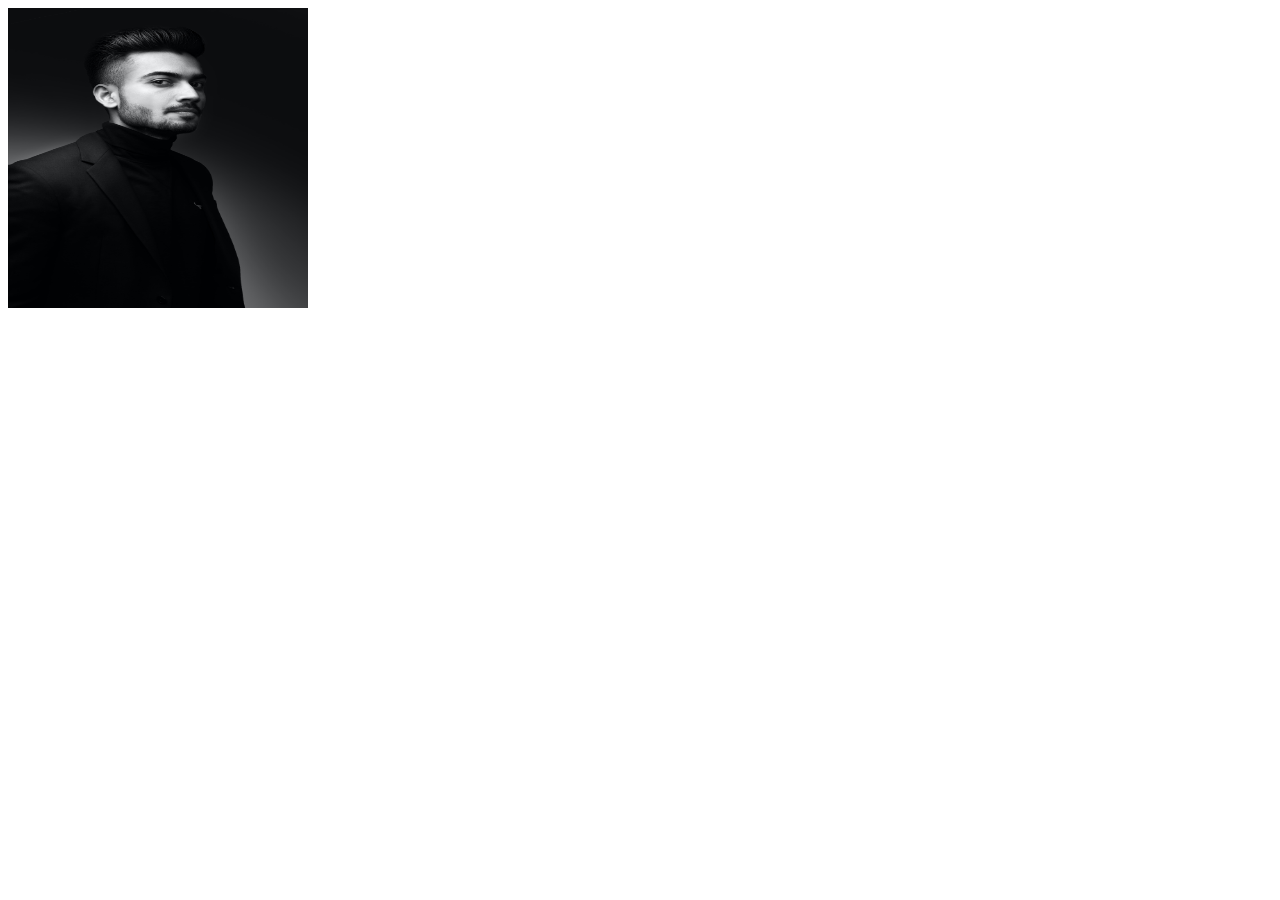
<file: core html css/1/index.html>
<!DOCTYPE html>
<html lang="en">
<head>
    <meta charset="UTF-8">
    <meta http-equiv="X-UA-Compatible" content="IE=edge">
    <meta name="viewport" content="width=device-width, initial-scale=1.0">
    <title>Document</title>

    <style>
        img{
            height: 300px;
            width: 300px;
        }
    </style>
</head>
<body>
    <div>
        <img src="./Image.jpg" alt="">
    </div>

</body>
</html>
</file>
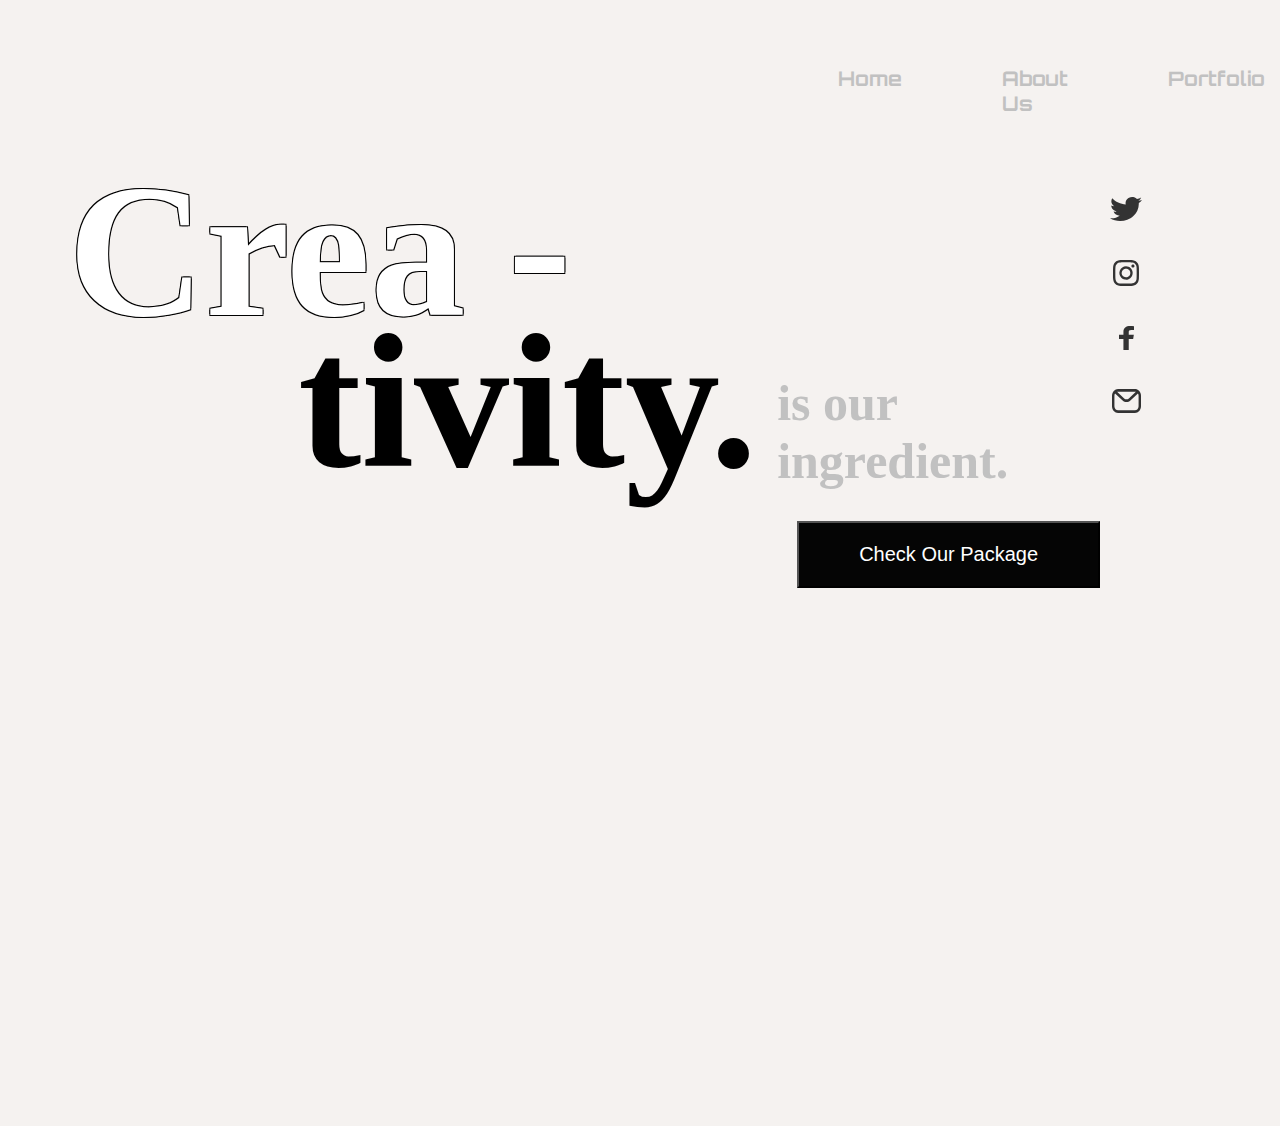
<file: core html css/14/index.html>
<!DOCTYPE html>
<html lang="en">
<head>
    <meta charset="UTF-8">
    <meta http-equiv="X-UA-Compatible" content="IE=edge">
    <meta name="viewport" content="width=device-width, initial-scale=1.0">
    <title>Document</title>
    <link
      href="https://fonts.googleapis.com/css2?family=Orbitron:wght@400;500;600;700;800&display=swap"
      rel="stylesheet"
    />
    <link rel="stylesheet" href="style.css">
</head>
<body>
     <!-- Navbar Section -->
     <section aria-label="navbar">
        <nav class="navbar-container">
          <div class="line">
          </div>
          <div>
            <ul class="list">
              <li class="list-item">Home</li>
              <li class="list-item">About Us</li>
              <li class="list-item">Portfolio</li>
              <li class="list-item">Contact</li>
            </ul>
          </div>
        </nav>
      </section>  

      <div class="middle-part">
        
        
        <div>
          <h1 class="crea-heading">Crea</h1>
          <h1 class="crea-heading">-</h1>
          <h1 class="crea-heading">
              tivity.
          </h1>
        </div>
        <div class="text-btn">
          <h2>
            is our ingredient. 
          </h2>
          <button >Check Our Package
          </button>
        </div>
        <div class="icon">
          <div class="icon-list"><img src="./images/Twitter Icon.svg" alt=""></div>
          <div class="icon-list"><img src="./images/Instagram Icon.svg" alt=""></div>
          <div class="icon-list"><img src="./images/Facebook Icon.svg" alt=""></div>
          <div class="icon-list"><img src="./images/Email Icon.svg" alt=""></div>
        </div>
      </div>
</body>
</html>
</file>
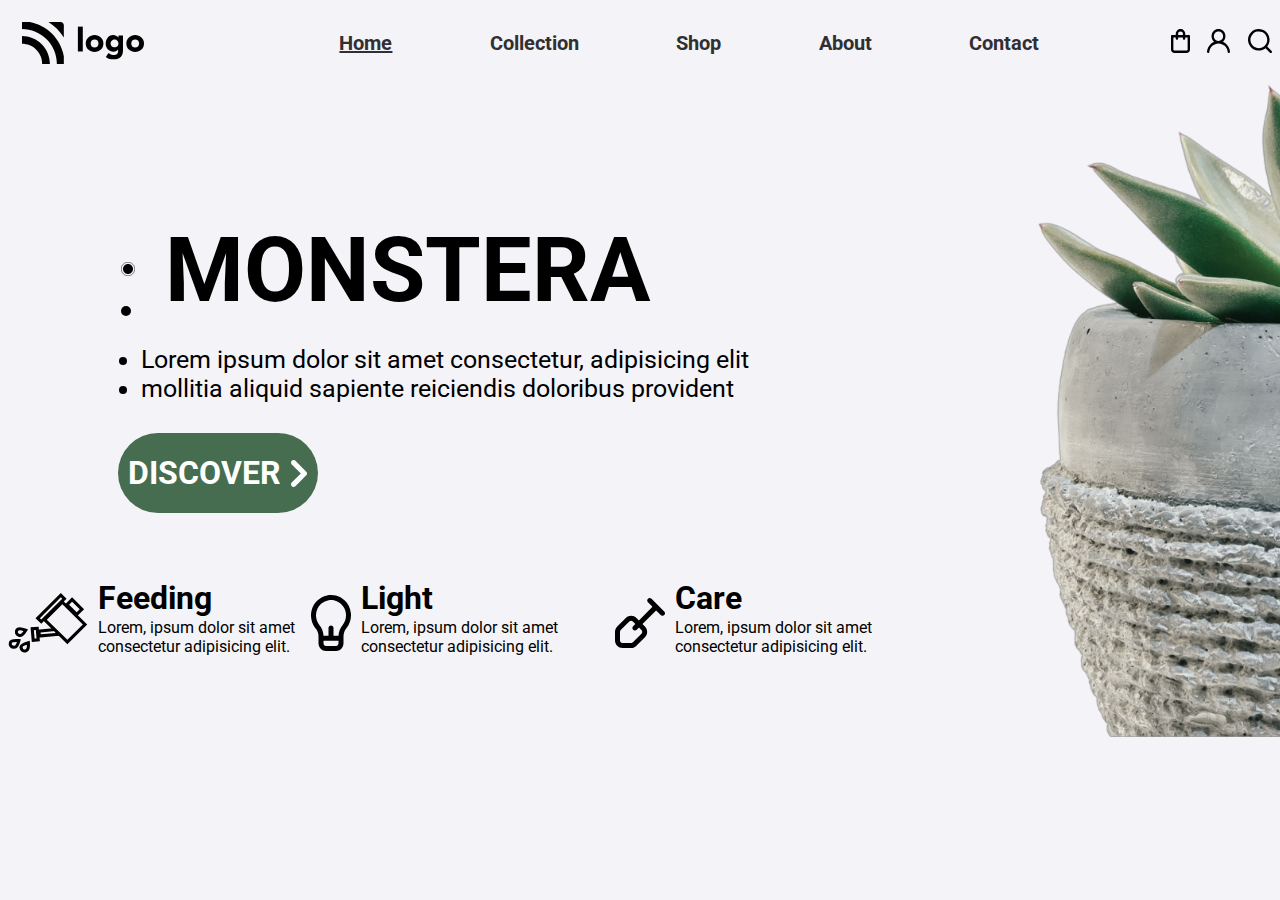
<file: core html css/6-gridflex/index.html>
<!DOCTYPE html>
<html lang="en">
<head>
    <meta charset="UTF-8">
    <meta http-equiv="X-UA-Compatible" content="IE=edge">
    <meta name="viewport" content="width=device-width, initial-scale=1.0">
    <title>Document</title>
    <link
      href="https://fonts.googleapis.com/css2?family=Roboto"
      rel="stylesheet"
    />
    <link rel="stylesheet" href="style.css">
</head>
<body>
     <!-- Navbar Section -->
     <section aria-label="navbar">
        <nav class="navbar-container">
          <div>
            <img src="./images/logo.svg" alt="">
          </div>
          <div>
            <ul class="list">
              <li id="home" class="list-item">Home</li>
              <li class="list-item">Collection</li>
              <li class="list-item">Shop</li>
              <li class="list-item">About</li>
              <li class="list-item">Contact</li>
            </ul>
          </div>
          <div>
            <div>
              <img src="./images/bag.svg" alt="">
            </div>
            <div>
              <img src="./images/user.svg" alt="">
            </div>
            <div>
              <img src="./images/search.svg" alt="">
            </div>
          </div>
        </nav>
      </section>  

      <section label="second-part">
        <div class="second-part">
          <div class="grid-item1">
            <div class="monstera">
              <div>
                <div>
                  <img src="./images/ellipse-inside.svg" alt="">
                </div>
                <div>
                  <img src="./images/ellipse.svg" alt="">
                </div>
                
              </div>
              <div>
                <h1>MONSTERA</h1>
              </div>
            </div>
            <ul class="list-lorem">
              <li>
                Lorem ipsum dolor sit amet consectetur, adipisicing elit
              </li>
              <li>
                 mollitia aliquid sapiente reiciendis doloribus provident
              </li>
            </ul>
          </div>
          <div class="grid-item2">
              <div>
                <div>
                  <h1>DISCOVER</h1>
                </div>        
                <div>
                    <img src="./images/greater.svg">
                </div>
              </div> 
          </div>
          <div class="grid-item3">
            <div class="footer">
              <div>
                <img src="./images/watering.svg" alt="">
              </div>
              <div>
                <div>
                  <h1>Feeding</h1>
                </div>
                <div>
                  Lorem, ipsum dolor sit amet consectetur adipisicing elit.
                </div>
              </div>
            </div>
            <div class="footer">
              <div>
                <img id="lightIcon" src="./images/bulb.svg" alt="">
              </div>
              <div>
                <div >
                  <h1>Light</h1>
                </div>
                <div>
                  Lorem, ipsum dolor sit amet consectetur adipisicing elit.
                </div>
              </div>
            </div>
            <div class="footer">
              <div>
                <img id="careIcon" src="./images/plough.svg" alt="">
              </div>
              <div>
                <div>
                  <h1>Care</h1>
                </div>
                <div>
                  Lorem, ipsum dolor sit amet consectetur adipisicing elit.
                </div>
              </div>
            </div>
          </div>
          <div class="grid-item4">
            <img src="./images/6_folwer_cut.png" alt="">
          </div>
        </div>
      </section>

      </body>
</html>
</file>
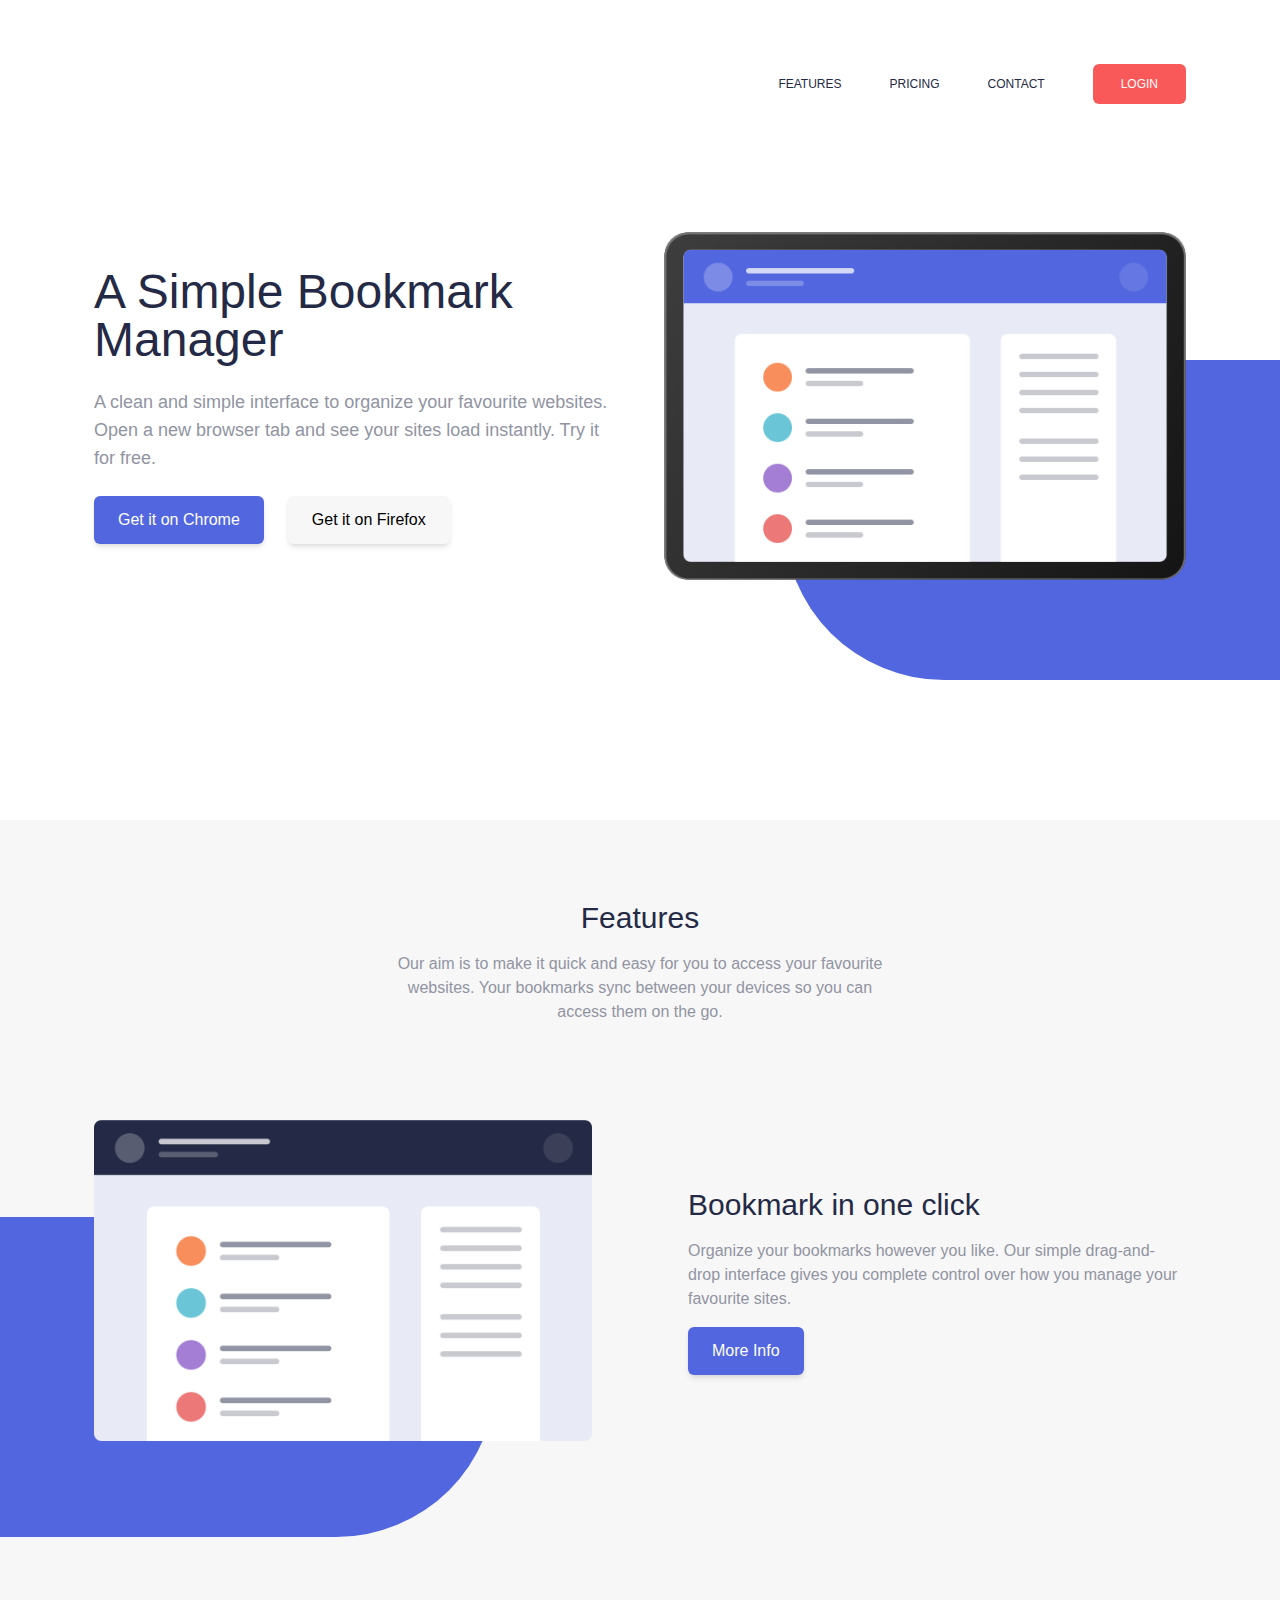
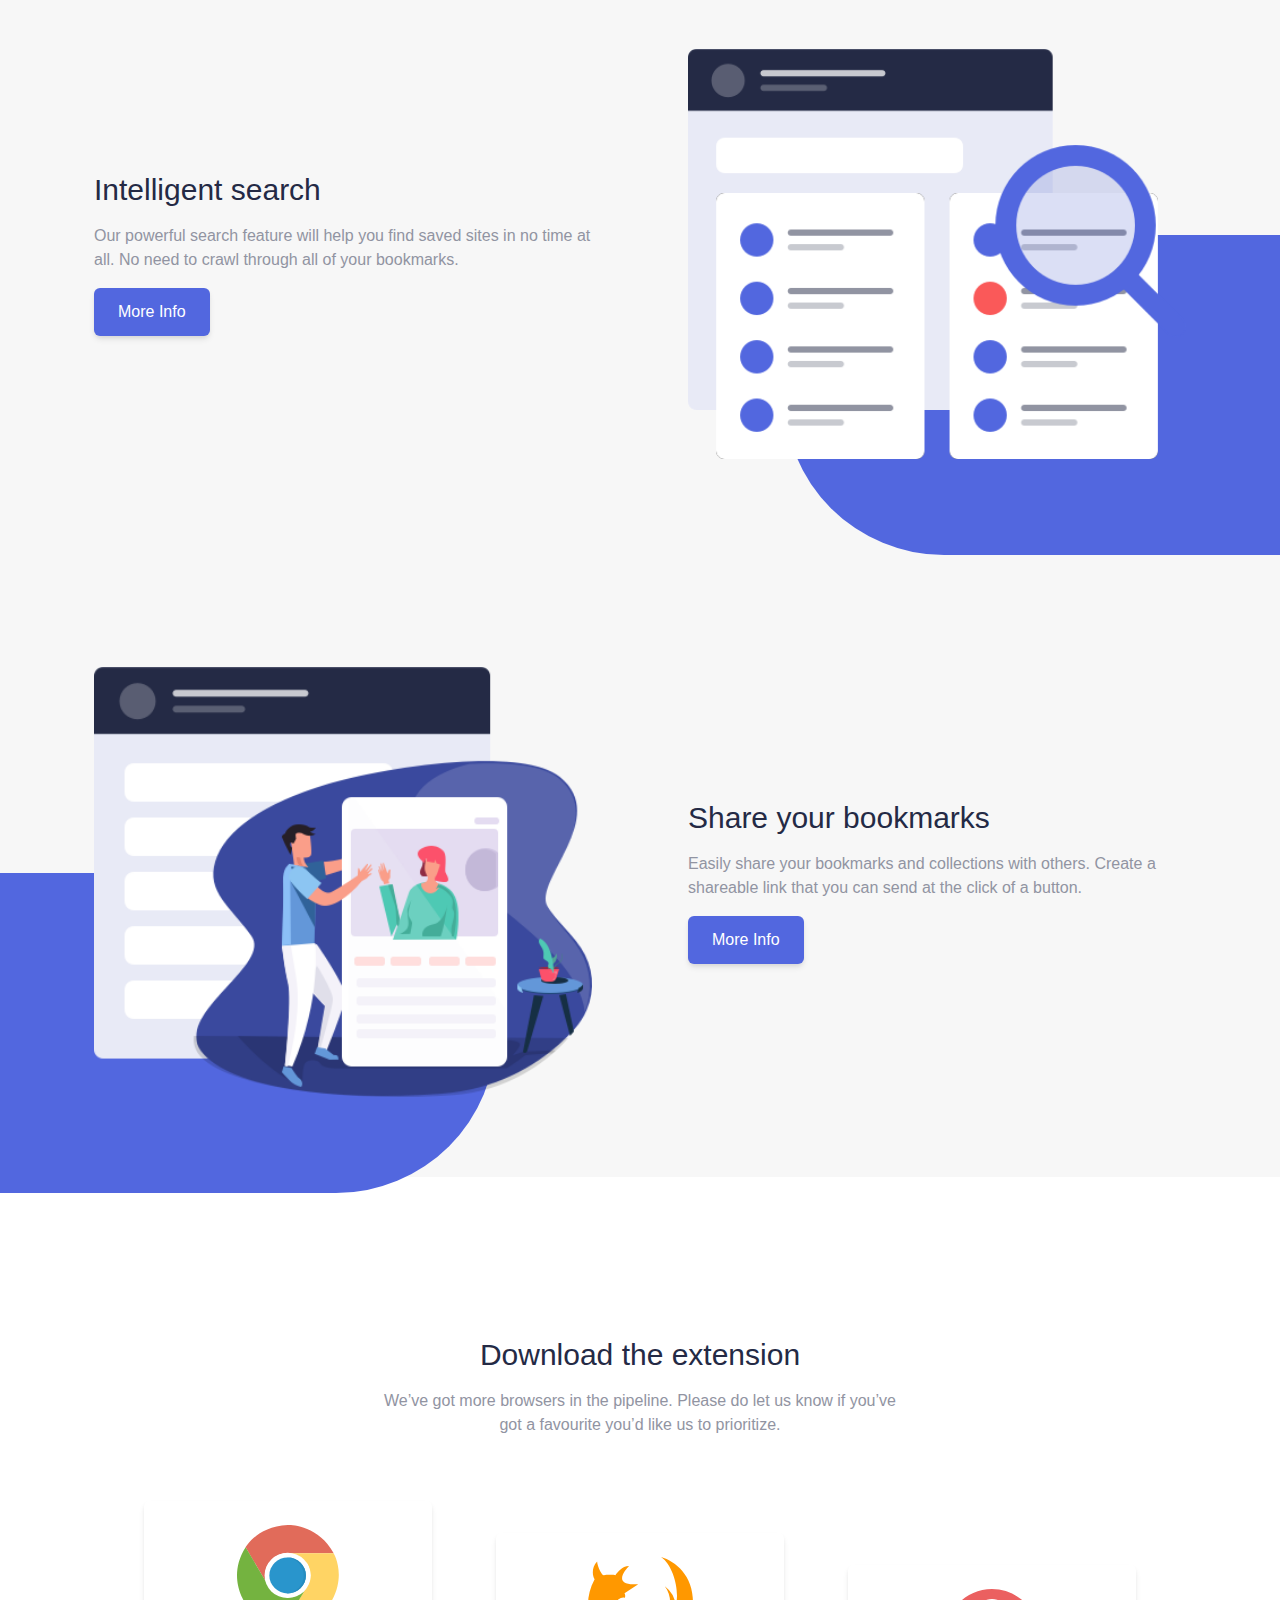
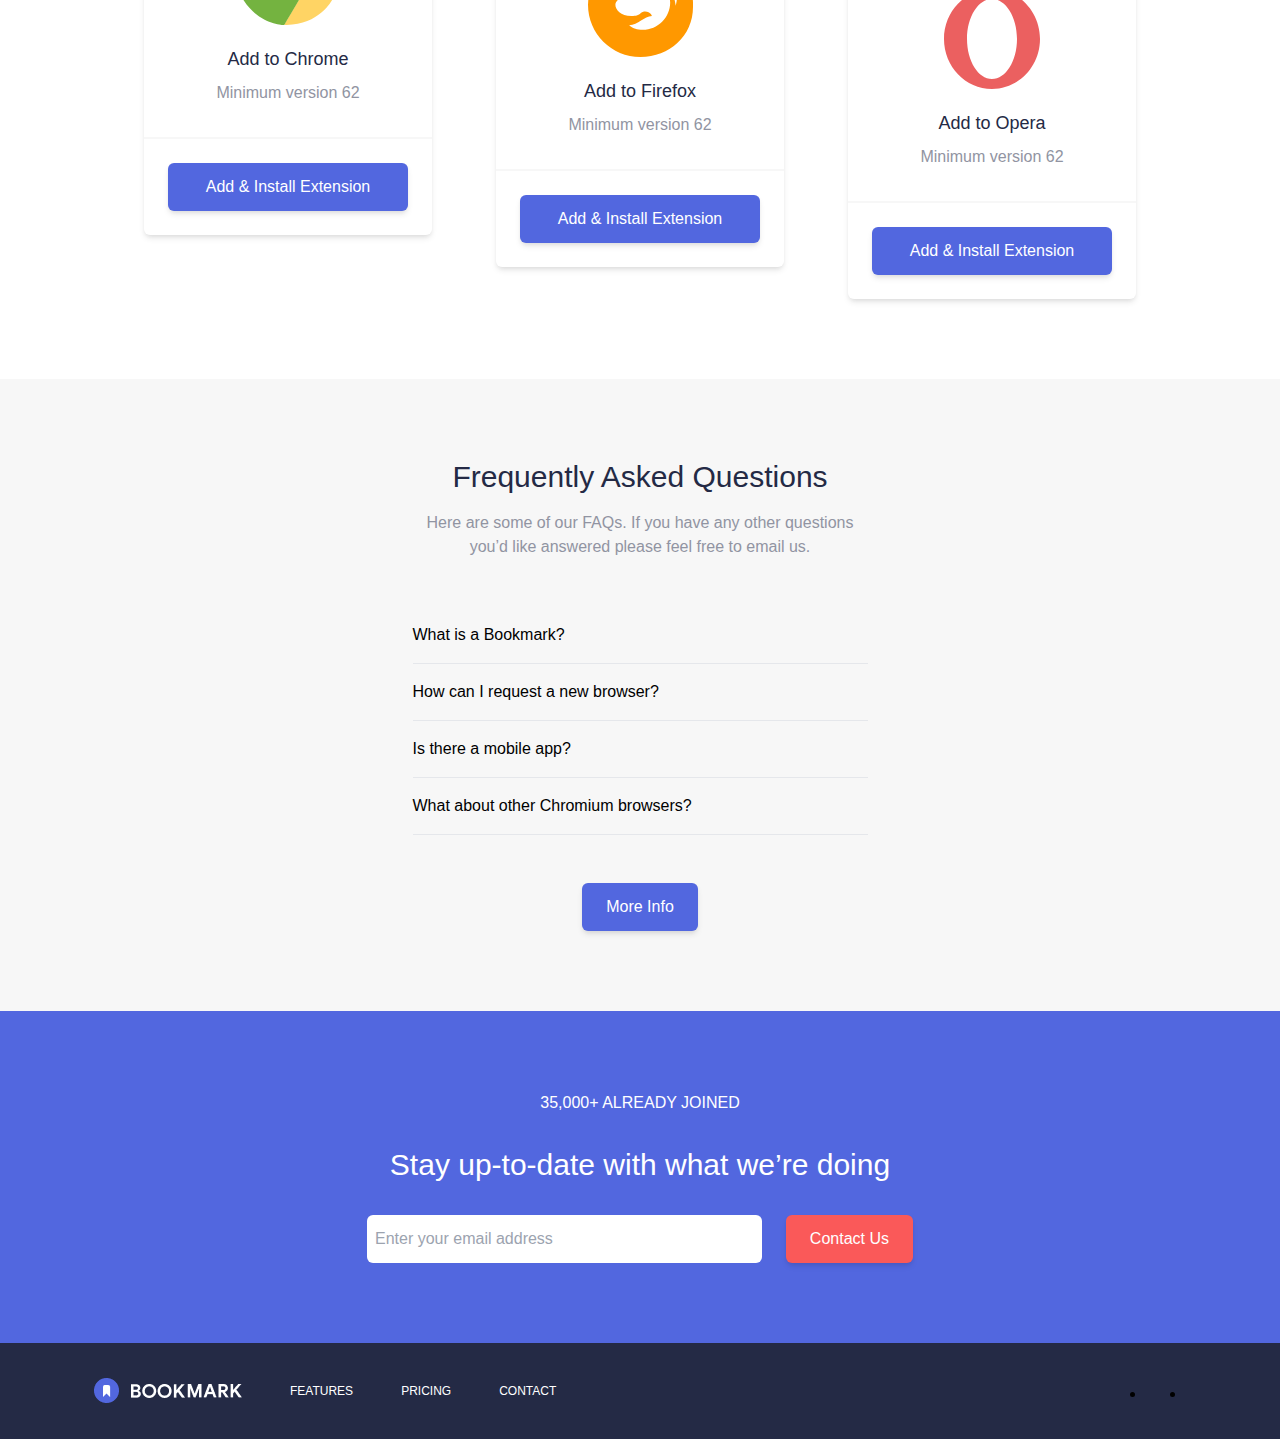
<file: core html css/15/reference/modern-landing-page-with-tailwinds-master/public/index.html>
<!DOCTYPE html>
<html lang="en">
  <head>
    <meta charset="UTF-8" />
    <meta http-equiv="X-UA-Compatible" content="IE=edge" />
    <meta name="viewport" content="width=device-width, initial-scale=1.0" />
    <link
      rel="stylesheet"
      href="https://cdnjs.cloudflare.com/ajax/libs/font-awesome/5.15.3/css/all.min.css"
      integrity="sha512-iBBXm8fW90+nuLcSKlbmrPcLa0OT92xO1BIsZ+ywDWZCvqsWgccV3gFoRBv0z+8dLJgyAHIhR35VZc2oM/gI1w=="
      crossorigin="anonymous"
      referrerpolicy="no-referrer"
    />
    <link rel="stylesheet" href="./style.css" />
    <title>Bookmark Landing Page</title>
  </head>
  <body class="font-Poppins">
    <!-- Header -->
    <header>
      <nav class="container flex items-center py-4 mt-4 sm:mt-12">
        <ul class="hidden sm:flex flex-1 justify-end items-center gap-12 text-bookmark-blue uppercase text-xs">
          <li class="cursor-pointer">Features</li>
          <li class="cursor-pointer">Pricing</li>
          <li class="cursor-pointer">Contact</li>
          <button type="button" class="bg-bookmark-red text-white rounded-md px-7 py-3 uppercase">Login</button>
        </ul>
        <div class="flex sm:hidden flex-1 justify-end">
          <i class="text-2xl fas fa-bars"></i>
        </div>
      </nav>
    </header>

    <!-- Hero -->
    <section class="relative">
      <div class="container flex flex-col-reverse lg:flex-row items-center gap-12 mt-14 lg:mt-28">
        <!-- Content -->
        <div class="flex flex-1 flex-col items-center lg:items-start">
          <h2 class="text-bookmark-blue text-3xl md:text-4 lg:text-5xl text-center lg:text-left mb-6">
            A Simple Bookmark Manager
          </h2>
          <p class="text-bookmark-grey text-lg text-center lg:text-left mb-6">
            A clean and simple interface to organize your favourite websites. Open a new browser tab and see your sites
            load instantly. Try it for free.
          </p>
          <div class="flex justify-center flex-wrap gap-6">
            <button type="button" class="btn btn-purple hover:bg-bookmark-white hover:text-black">
              Get it on Chrome
            </button>
            <button type="button" class="btn btn-white hover:bg-bookmark-purple hover:text-white">
              Get it on Firefox
            </button>
          </div>
        </div>
        <!-- Image -->
        <div class="flex justify-center flex-1 mb-10 md:mb-16 lg:mb-0 z-10">
          <img class="w-5/6 h-5/6 sm:w-3/4 sm:h-3/4 md:w-full md:h-full" src="./imgs/hero-bg.png" alt="" />
        </div>
      </div>
      <!-- Rounded Rectangle -->
      <div
        class="
          hidden
          md:block
          overflow-hidden
          bg-bookmark-purple
          rounded-l-full
          absolute
          h-80
          w-2/4
          top-32
          right-0
          lg:
          -bottom-28
          lg:-right-36
        "
      ></div>
    </section>

    <!-- Features -->
    <section class="bg-bookmark-white py-20 mt-20 lg:mt-60">
      <!-- Heading -->
      <div class="sm:w-3/4 lg:w-5/12 mx-auto px-2">
        <h1 class="text-3xl text-center text-bookmark-blue">Features</h1>
        <p class="text-center text-bookmark-grey mt-4">
          Our aim is to make it quick and easy for you to access your favourite websites. Your bookmarks sync between
          your devices so you can access them on the go.
        </p>
      </div>
      <!-- Feature #1 -->
      <div class="relative mt-20 lg:mt-24">
        <div class="container flex flex-col lg:flex-row items-center justify-center gap-x-24">
          <!-- Image -->
          <div class="flex flex-1 justify-center z-10 mb-10 lg:mb-0">
            <img
              class="w-5/6 h-5/6 sm:w-3/4 sm:h-3/4 md:w-full md:h-full"
              src="./imgs/illustration-features-tab-1.png"
              alt=""
            />
          </div>
          <!-- Content -->
          <div class="flex flex-1 flex-col items-center lg:items-start">
            <h1 class="text-3xl text-bookmark-blue">Bookmark in one click</h1>
            <p class="text-bookmark-grey my-4 text-center lg:text-left sm:w-3/4 lg:w-full">
              Organize your bookmarks however you like. Our simple drag-and-drop interface gives you complete control
              over how you manage your favourite sites.
            </p>
            <button type="button" class="btn btn-purple hover:bg-bookmark-white hover:text-black">More Info</button>
          </div>
        </div>
        <!-- Rounded Rectangle -->
        <div
          class="
            hidden
            lg:block
            overflow-hidden
            bg-bookmark-purple
            rounded-r-full
            absolute
            h-80
            w-2/4
            -bottom-24
            -left-36
          "
        ></div>
      </div>
      <!-- Feature #2 -->
      <div class="relative mt-20 lg:mt-52">
        <div class="container flex flex-col lg:flex-row-reverse items-center justify-center gap-x-24">
          <!-- Image -->
          <div class="flex flex-1 justify-center z-10 mb-10 lg:mb-0">
            <img
              class="w-5/6 h-5/6 sm:w-3/4 sm:h-3/4 md:w-full md:h-full"
              src="./imgs/illustration-features-tab-2.png"
              alt=""
            />
          </div>
          <!-- Content -->
          <div class="flex flex-1 flex-col items-center lg:items-start">
            <h1 class="text-3xl text-bookmark-blue">Intelligent search</h1>
            <p class="text-bookmark-grey my-4 text-center lg:text-left sm:w-3/4 lg:w-full">
              Our powerful search feature will help you find saved sites in no time at all. No need to crawl through all
              of your bookmarks.
            </p>
            <button type="button" class="btn btn-purple hover:bg-bookmark-white hover:text-black">More Info</button>
          </div>
        </div>
        <!-- Rounded Rectangle -->
        <div
          class="
            hidden
            lg:block
            overflow-hidden
            bg-bookmark-purple
            rounded-l-full
            absolute
            h-80
            w-2/4
            -bottom-24
            -right-36
          "
        ></div>
      </div>
      <!-- Feature #3 -->
      <div class="relative mt-20 lg:mt-52">
        <div class="container flex flex-col lg:flex-row items-center justify-center gap-x-24">
          <!-- Image -->
          <div class="flex flex-1 justify-center z-10 mb-10 lg:mb-0">
            <img
              class="w-5/6 h-5/6 sm:w-3/4 sm:h-3/4 md:w-full md:h-full"
              src="./imgs/illustration-features-tab-3.png"
              alt=""
            />
          </div>
          <!-- Content -->
          <div class="flex flex-1 flex-col items-center lg:items-start">
            <h1 class="text-3xl text-bookmark-blue">Share your bookmarks</h1>
            <p class="text-bookmark-grey my-4 text-center lg:text-left sm:w-3/4 lg:w-full">
              Easily share your bookmarks and collections with others. Create a shareable link that you can send at the
              click of a button.
            </p>
            <button type="button" class="btn btn-purple hover:bg-bookmark-white hover:text-black">More Info</button>
          </div>
        </div>
        <!-- Rounded Rectangle -->
        <div
          class="
            hidden
            lg:block
            overflow-hidden
            bg-bookmark-purple
            rounded-r-full
            absolute
            h-80
            w-2/4
            -bottom-24
            -left-36
          "
        ></div>
      </div>
    </section>

    <!-- Download -->
    <section class="py-20 mt-20">
      <!-- Heading -->
      <div class="sm:w-3/4 lg:w-5/12 mx-auto px-2">
        <h1 class="text-3xl text-center text-bookmark-blue">Download the extension</h1>
        <p class="text-center text-bookmark-grey mt-4">
          We’ve got more browsers in the pipeline. Please do let us know if you’ve got a favourite you’d like us to
          prioritize.
        </p>
      </div>
      <!-- Cards -->
      <div class="container grid grid-cols-1 md:grid-cols-2 lg:grid-cols-3 gap-16 max-w-screen-lg mt-16">
        <!-- Card 1 -->
        <div class="flex flex-col rounded-md shadow-md lg:mb-16">
          <div class="p-6 flex flex-col items-center">
            <img src="./imgs/logo-chrome.svg" alt="" />
            <h3 class="mt-5 mb-2 text-bookmark-blue text-lg">Add to Chrome</h3>
            <p class="mb-2 text-bookmark-grey font-light">Minimum version 62</p>
          </div>
          <hr class="border-b border-bookmark-white" />
          <div class="flex p-6">
            <button type="button" class="flex-1 btn btn-purple hover:bg-bookmark-white hover:text-black">
              Add & Install Extension
            </button>
          </div>
        </div>
        <!-- Card 2 -->
        <div class="flex flex-col rounded-md shadow-md lg:my-8">
          <div class="p-6 flex flex-col items-center">
            <img src="./imgs/logo-firefox.svg" alt="" />
            <h3 class="mt-5 mb-2 text-bookmark-blue text-lg">Add to Firefox</h3>
            <p class="mb-2 text-bookmark-grey font-light">Minimum version 62</p>
          </div>
          <hr class="border-b border-bookmark-white" />
          <div class="flex p-6">
            <button type="button" class="flex-1 btn btn-purple hover:bg-bookmark-white hover:text-black">
              Add & Install Extension
            </button>
          </div>
        </div>
        <!-- Card 3 -->
        <div class="flex flex-col rounded-md shadow-md lg:mt-16">
          <div class="p-6 flex flex-col items-center">
            <img src="./imgs/logo-opera.svg" alt="" />
            <h3 class="mt-5 mb-2 text-bookmark-blue text-lg">Add to Opera</h3>
            <p class="mb-2 text-bookmark-grey font-light">Minimum version 62</p>
          </div>
          <hr class="border-b border-bookmark-white" />
          <div class="flex p-6">
            <button type="button" class="flex-1 btn btn-purple hover:bg-bookmark-white hover:text-black">
              Add & Install Extension
            </button>
          </div>
        </div>
      </div>
    </section>

    <!-- FAQ -->
    <section class="bg-bookmark-white py-20">
      <div class="container">
        <!-- Heading -->
        <div class="sm:w-3/4 lg:w-5/12 mx-auto px-2">
          <h1 class="text-3xl text-center text-bookmark-blue">Frequently Asked Questions</h1>
          <p class="text-center text-bookmark-grey mt-4">
            Here are some of our FAQs. If you have any other questions you’d like answered please feel free to email us.
          </p>
        </div>
        <!-- FAQ Items -->
        <div class="flex flex-col sm:w-3/4 lg:w-5/12 mt-12 mx-auto">
          <div class="flex items-center border-b py-4">
            <span class="flex-1">What is a Bookmark?</span>
            <i class="text-bookmark-purple fas fa-chevron-down"></i>
          </div>
          <div class="flex items-center border-b py-4">
            <span class="flex-1">How can I request a new browser?</span>
            <i class="text-bookmark-purple fas fa-chevron-down"></i>
          </div>
          <div class="flex items-center border-b py-4">
            <span class="flex-1">Is there a mobile app?</span>
            <i class="text-bookmark-purple fas fa-chevron-down"></i>
          </div>
          <div class="flex items-center border-b py-4">
            <span class="flex-1">What about other Chromium browsers?</span>
            <i class="text-bookmark-purple fas fa-chevron-down"></i>
          </div>
          <button type="button" class="mt-12 flex self-center btn btn-purple hover:bg-bookmark-white hover:text-black">
            More Info
          </button>
        </div>
      </div>
    </section>

    <!-- Contact Us -->
    <section class="bg-bookmark-purple text-white py-20">
      <div class="container">
        <div class="sm:w-3/4 lg:w-2/4 mx-auto">
          <p class="font-light uppercase text-center mb-8">35,000+ ALREADY JOINED</p>
          <h1 class="text-3xl text-center">Stay up-to-date with what we’re doing</h1>
          <div class="flex flex-col sm:flex-row gap-6 mt-8">
            <input
              type="text"
              placeholder="Enter your email address"
              class="focus:outline-none flex-1 px-2 py-3 rounded-md text-black"
            />
            <button type="button" class="btn bg-bookmark-red hover:bg-bookmark-white hover:text-black">
              Contact Us
            </button>
          </div>
        </div>
      </div>
    </section>

    <!-- Footer -->
    <footer class="bg-bookmark-blue py-8">
      <div class="container flex flex-col md:flex-row items-center">
        <div class="flex flex-1 flex-wrap items-center justify-center md:justify-start gap-12">
          <img src="./imgs/logo-bookmark-white.png" alt="" />
          <ul class="flex text-white uppercase gap-12 text-xs">
            <li class="cursor-pointer">Features</li>
            <li class="cursor-pointer">Pricing</li>
            <li class="cursor-pointer">Contact</li>
          </ul>
        </div>
        <div class="flex gap-10 mt-12 md:mt-0">
          <li><i class="text-white text-2xl fab fa-twitter"></i></li>
          <li><i class="text-white text-2xl fab fa-facebook-square"></i></li>
        </div>
      </div>
    </footer>
  </body>
</html>
</file>
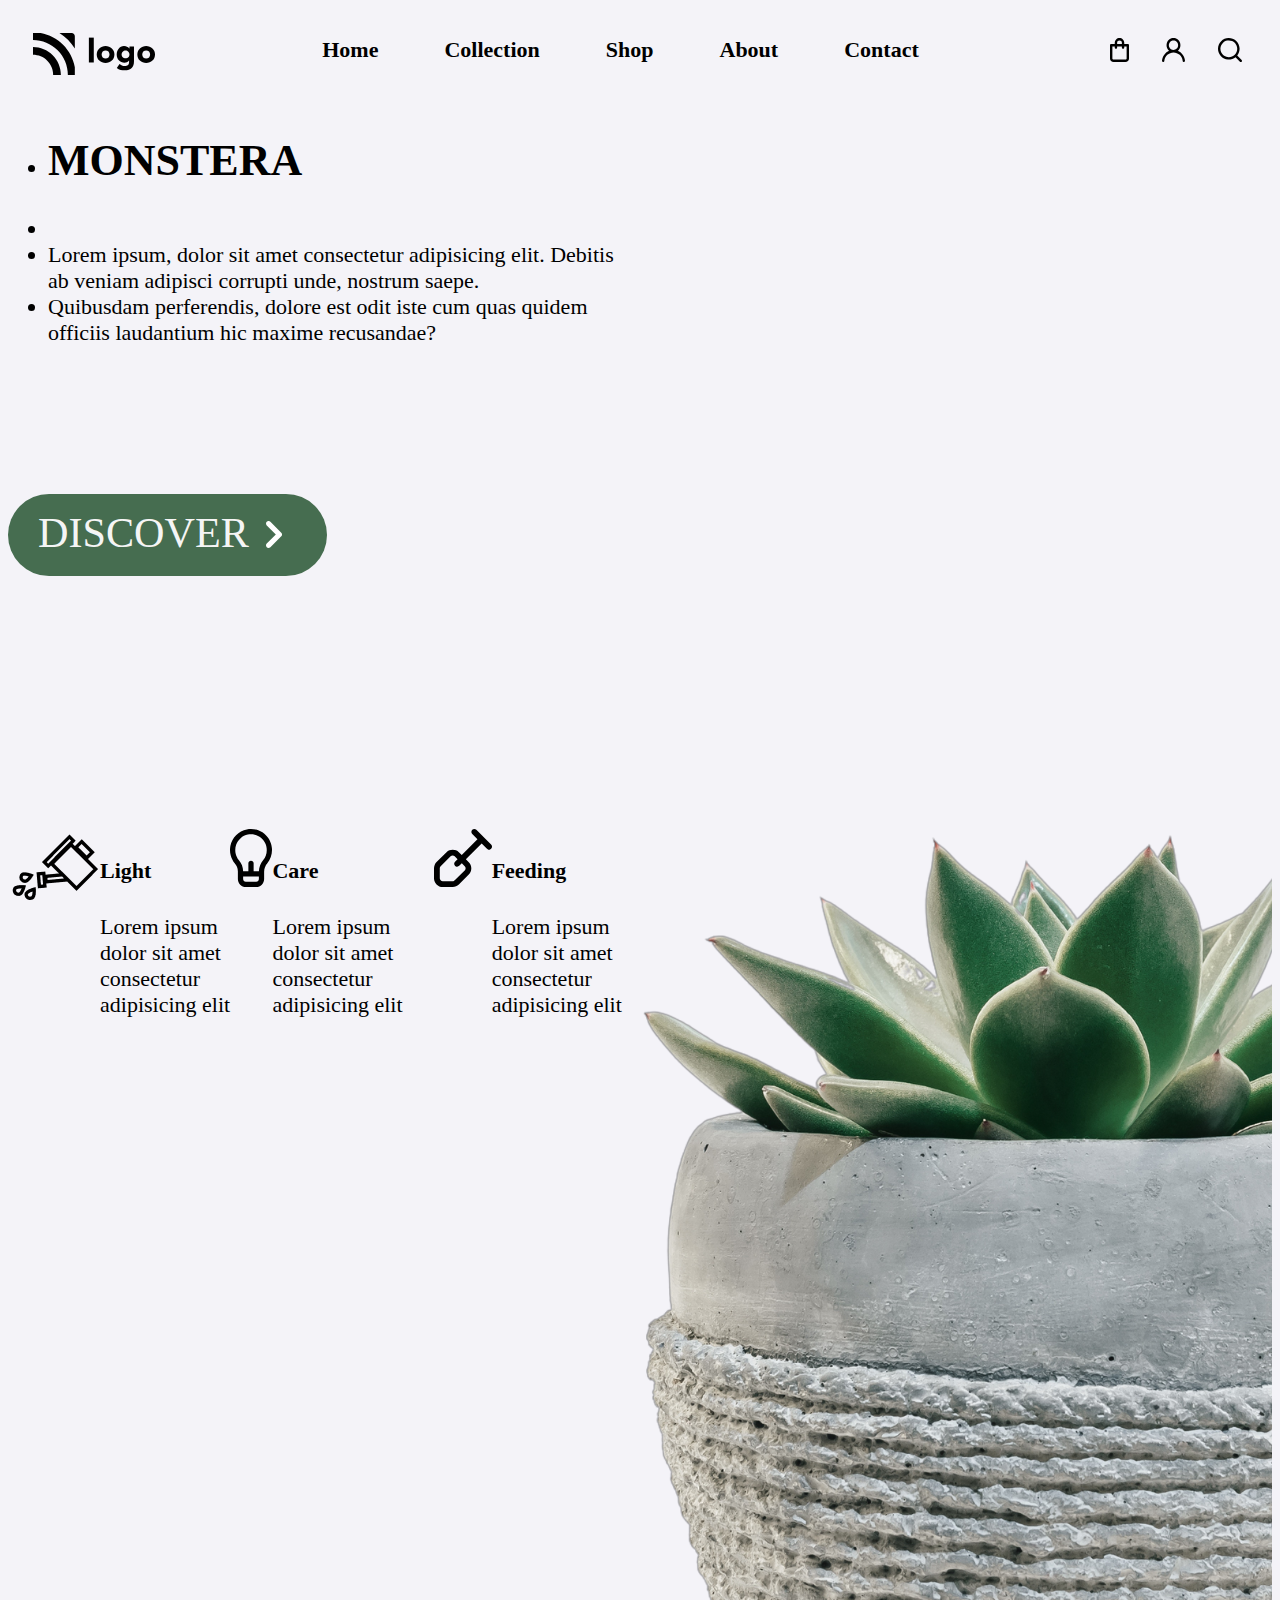
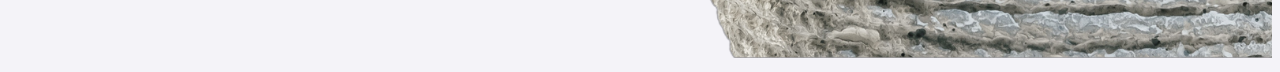
<file: 6.html>
<!DOCTYPE html>
<html lang="en">
<head>
    <meta charset="UTF-8">
    <meta http-equiv="X-UA-Compatible" content="IE=edge">
    <meta name="viewport" content="width=device-width, initial-scale=1.0">
    <title>Document</title>
    <link href='https://fonts.googleapis.com/css?family=Allerta' rel='stylesheet'>
    <link href='https://fonts.googleapis.com/css?family=Abel' rel='stylesheet'>
    <style>
        #navbarMonstera{
            display: flex;
            justify-content: space-between;
        }
        #navbarMonstera > div > img{
            padding:25px;
        }
        #navFirst{
            margin-right: 10px;
        }
        #navMid{
            display: flex;
            justify-content: space-between;
            gap: 3em;
            margin-right: 30px;

        }
        #navEnd{
            display: flex;
            gap: 1.5em;
            padding:30px;
        }
        #midPart{
            display: flex;
            width: 50%;
        }
        #midSecond1{
            display: flex;
            width: 319px;
            height: 82px;
            left: 73px;
            top: 684px;
            background: #466D50;
            border-radius: 41px;
            margin-top: 10%;
        }
        
        #midSecond1 > div > h1{
            width: 200px;
            height: 57px;
            left: 113px;
            top: 697px;

            font-family: 'Open Sans';
            font-style: normal;
            font-weight: 400;
            font-size: 42.1818px;
            line-height: 57px;
            color: #F5F5F5;
            margin: 10px;
            margin-left: 30px;
            margin-right: 1px;
        }
        #midSecond1 img {
            left: 24.38%;
            right: 73.75%;
            top: 69.82%;
            bottom: 28.61%;
            padding: 27px;
        }
        #midSecond{
            width: 100%;
            display: flex;
            justify-content: space-between;
        }
        #last{
            margin-top: 20%;
            width: 100%;
            display: flex;
            justify-content: space-between;
        }
        .lastParts{
            display: flex;
        }
        body{
            background-color: #f4f3f8;
            font-family: open sans;
            font-size: 22px;
        }
    </style>
</head>
<body>
    <nav id="navbarMonstera">
        <div id="navFirst">
            <img src="./photos/Logo.svg">
        </div>

        <div id="navMid">
        <div>
            <h4>Home</h4>
        </div>
        <div><h4>Collection</h4>
        </div>
        <div>
            <h4>Shop</h4>
        </div>
        <div>
            <h4>About</h4>
        </div>
        <div>
            <h4>Contact</h4>
        </div>
        </div>

        <div id="navEnd">
            <div>
                <img src="/photos/cart.svg" >
            </div>
            <div>
                <img src="./photos/user.svg" >
            </div>
            <div>
                <img src="./photos/search.svg">
            </div>
        </div>
    </nav>

    <div id="midPart">
        <div>
            <ul>
            <li><h1>MONSTERA</h1></li>
            <li></li>
            <li>Lorem ipsum, dolor sit amet consectetur adipisicing elit. Debitis ab veniam adipisci corrupti unde, nostrum saepe. </li>
            <li>Quibusdam perferendis, dolore est odit iste cum quas quidem officiis laudantium hic maxime recusandae?
            </li>
            </ul>
        </div>
    </div>

    <div id="midSecond">
        <div id="midSecond1">
            <div>
                <h1>DISCOVER</h1>
            </div>        
            <div id="midSecond2">
                <img src="./photos/greaterThan.svg">
            </div> 
        </div>
        <!-- <div>
            <img src="./photos/6_folwer_cut.png">
        </div> -->
    </div>
    <div id="last">
            <div class="lastParts">
                <div>
                    <img src="./photos/water plant.png" alt="">
                </div>
                <div>
                    <h4>Light</h4>
                    <p>Lorem ipsum dolor sit amet consectetur adipisicing elit</p>
                </div>
            </div>
            <div class="lastParts">
                <div>
                    <img src="./photos/light.svg" alt="">
                </div>
                <div>
                    <h4>Care</h4>
                    <p>Lorem ipsum dolor sit amet consectetur adipisicing elit</p>
                </div>
            </div>
            <div class="lastParts">
                <div>
                    <img src="./photos/plough.svg" alt="">
                </div>
                <div>
                    <h4>Feeding</h4>
                    <p>Lorem ipsum dolor sit amet consectetur adipisicing elit</p>
                </div>
            </div>
            <div>
                <img src="./photos/6_folwer_cut.png">
            </div>
    </div>
</body>
</html>
</file>
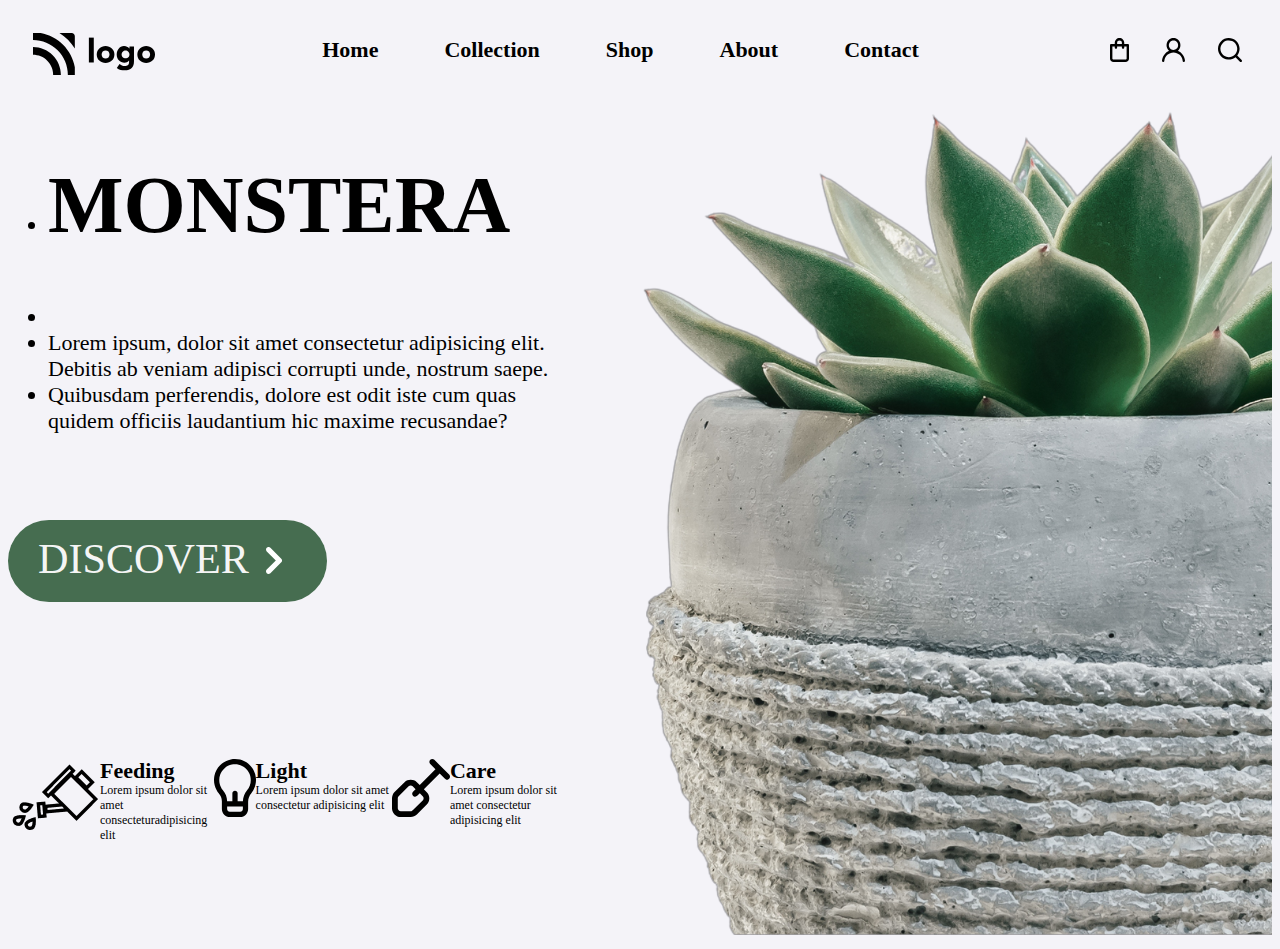
<file: core html css/6/6.html>
<!DOCTYPE html>
<html lang="en">
<head>
    <meta charset="UTF-8">
    <meta http-equiv="X-UA-Compatible" content="IE=edge">
    <meta name="viewport" content="width=device-width, initial-scale=1.0">
    <title>Document</title>
    <link href='https://fonts.googleapis.com/css?family=Allerta' rel='stylesheet'>
    <link href='https://fonts.googleapis.com/css?family=Abel' rel='stylesheet'>
    <style>
        #navbarMonstera{
            display: flex;
            justify-content: space-between;
        }
        #navbarMonstera > div > img{
            padding:25px;
        }
        #navFirst{
            margin-right: 10px;
        }
        #navMid{
            display: flex;
            justify-content: space-between;
            gap: 3em;
            margin-right: 30px;

        }
        #navEnd{
            display: flex;
            gap: 1.5em;
            padding:30px;
        }
        #midWholePart11{
            display: flex;
            width: 90%;
        }
        #monstera{
            font-size: 80px;
        }
        #midWhole{
            display: flex;
        }
        #midWholePart121{
            display: flex;
            width: 319px;
            height: 82px;
            left: 73px;
            top: 684px;
            background: #466D50;
            border-radius: 41px;
            margin-top: 10%;
        }
        
        #midWholePart121 > div > h1{
            width: 200px;
            height: 57px;
            left: 113px;
            top: 697px;

            font-family: 'Open Sans';
            font-style: normal;
            font-weight: 400;
            font-size: 42.1818px;
            line-height: 57px;
            color: #F5F5F5;
            margin: 10px;
            margin-left: 30px;
            margin-right: 1px;
        }
        #midWholePart121 img {
            left: 24.38%;
            right: 73.75%;
            top: 69.82%;
            bottom: 28.61%;
            padding: 27px;
        }
        #midWholePart12{
            width: 100%;
            display: flex;
            justify-content: space-between;
        }
        #midWholePart13{
            margin-top: 20%;
            width: 90%;
            display: flex;
            justify-content: space-between;
        }
        .midWholePart13Parts{
            display: flex;
            /* border: 4px solid red; */
        }
        /* .midWholePart13Small{
           border: 1px solid green; 
           width: 50px;
           padding-top: 50px;
        } */

        #midWholePart1{
            width: 60%;
        }
        #feeding{
            padding-top: 30px;
        }
        #light{
            padding-top:30px;
        }
        #care{
            padding-top: 30px;
        }

        .text{
            font-size: 12px;
            margin-top: -30px;
            /* border: 1px solid black */
        }
        body{
            background-color: #f4f3f8;
            font-family: open sans;
            font-size: 22px;
        }
    </style>
</head>
<body>
    <nav id="navbarMonstera">
        <div id="navFirst">
            <img src="./photos/Logo.svg">
        </div>

        <div id="navMid">
        <div>
            <h4>Home</h4>
        </div>
        <div><h4>Collection</h4>
        </div>
        <div>
            <h4>Shop</h4>
        </div>
        <div>
            <h4>About</h4>
        </div>
        <div>
            <h4>Contact</h4>
        </div>
        </div>

        <div id="navEnd">
            <div>
                <img src="/photos/cart.svg" >
            </div>
            <div>
                <img src="./photos/user.svg" >
            </div>
            <div>
                <img src="./photos/search.svg">
            </div>
        </div>
    </nav>

    <div id="midWhole">

       <div id="midWholePart1">
        <div id="midWholePart11">
            <div>
                <ul>
                <li><h1 id="monstera">MONSTERA</h1></li>
                <li></li>
                <li>Lorem ipsum, dolor sit amet consectetur adipisicing elit. Debitis ab veniam adipisci corrupti unde, nostrum saepe. </li>
                <li>Quibusdam perferendis, dolore est odit iste cum quas quidem officiis laudantium hic maxime recusandae?
                </li>
                </ul>
            </div>
        </div>
        <div id="midWholePart12">
            <div id="midWholePart121">
                <div>
                    <h1>DISCOVER</h1>
                </div>        
                <div id="midWholePart122">
                    <img src="./photos/greaterThan.svg">
                </div> 
            </div>
        </div>
        <div id="midWholePart13">
                <div class="midWholePart13Parts">
                    <div>
                        <img id="feeding" src="./photos/water plant.png">
                    </div>
                    <div>
                        <h4>Feeding</h4>
                        <p class="text">Lorem ipsum dolor sit amet consecteturadipisicing elit</p>
                    </div>
                </div>
                <div class="midWholePart13Parts">
                    <div>
                        <img id ="light" src="./photos/light.svg" alt="">
                    </div>
                    <div>
                        <h4>Light</h4>
                        <p class="text">Lorem ipsum dolor sit amet consectetur adipisicing elit</p>
                    </div>
                </div>
                <div class="midWholePart13Parts">
                    <div>
                        <img id="care" src="./photos/plough.svg">
                    </div>
                    <div>
                        <h4>Care</h4>
                        <p class="text">Lorem ipsum dolor sit amet consectetur adipisicing elit</p>
                    </div>
                </div>
                
        </div>
        </div>
        <div>
            <img  id="imgMain" src="./photos/6_folwer_cut.png">
        </div>

    </div>


    
</body>
</html>
</file>
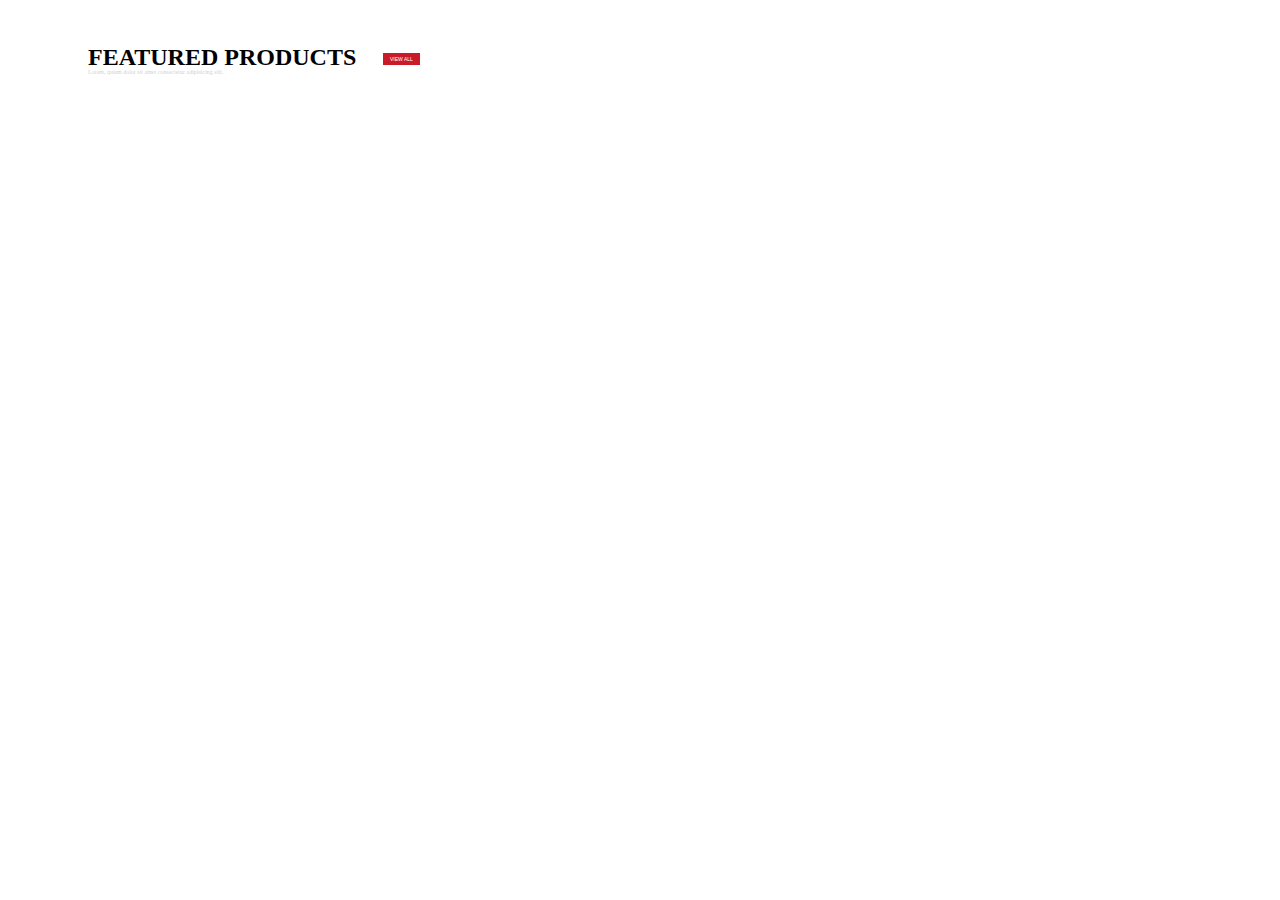
<file: core html css/15/15-Archive/grid-buttonTest.html>
<!DOCTYPE html>
<html lang="en">
<head>
    <meta charset="UTF-8">
    <meta http-equiv="X-UA-Compatible" content="IE=edge">
    <meta name="viewport" content="width=device-width, initial-scale=1.0">
    <title>Document</title>
    <style>
        .grid-button{
    margin-top: 37px;
    margin-left: 70px;
    margin-bottom: -130px;
    display: grid;
    grid-template-columns: [first] 295px [line2] 50px;
    height: 60px;
    width: 323px;
    padding: 10px;
}
.grid-button > div:nth-child(1){
    display: grid;
    grid-template-rows: [first]20px [line2] 10px ;
    align-items: center;
}
.grid-button > div:nth-child(1) > p{
    font-size: 6px;
    color: #d2d2d2;
}
.grid-button > div > button{
    background-color: #c91b28;
    color: #fff;
    border:none;
    font-size: 5px;
    padding: 3px 7px 3px 7px;
}
    </style>

</head>
<body>
    <div class="grid-button">
        <div>
            <h2>FEATURED PRODUCTS</h2>    
            <p>Lorem, ipsum dolor sit amet consectetur adipisicing elit.</p>
        </div>
        <div>
            <button>VIEW ALL</button>
        </div>            
    </div>
</body>
</html>
</file>
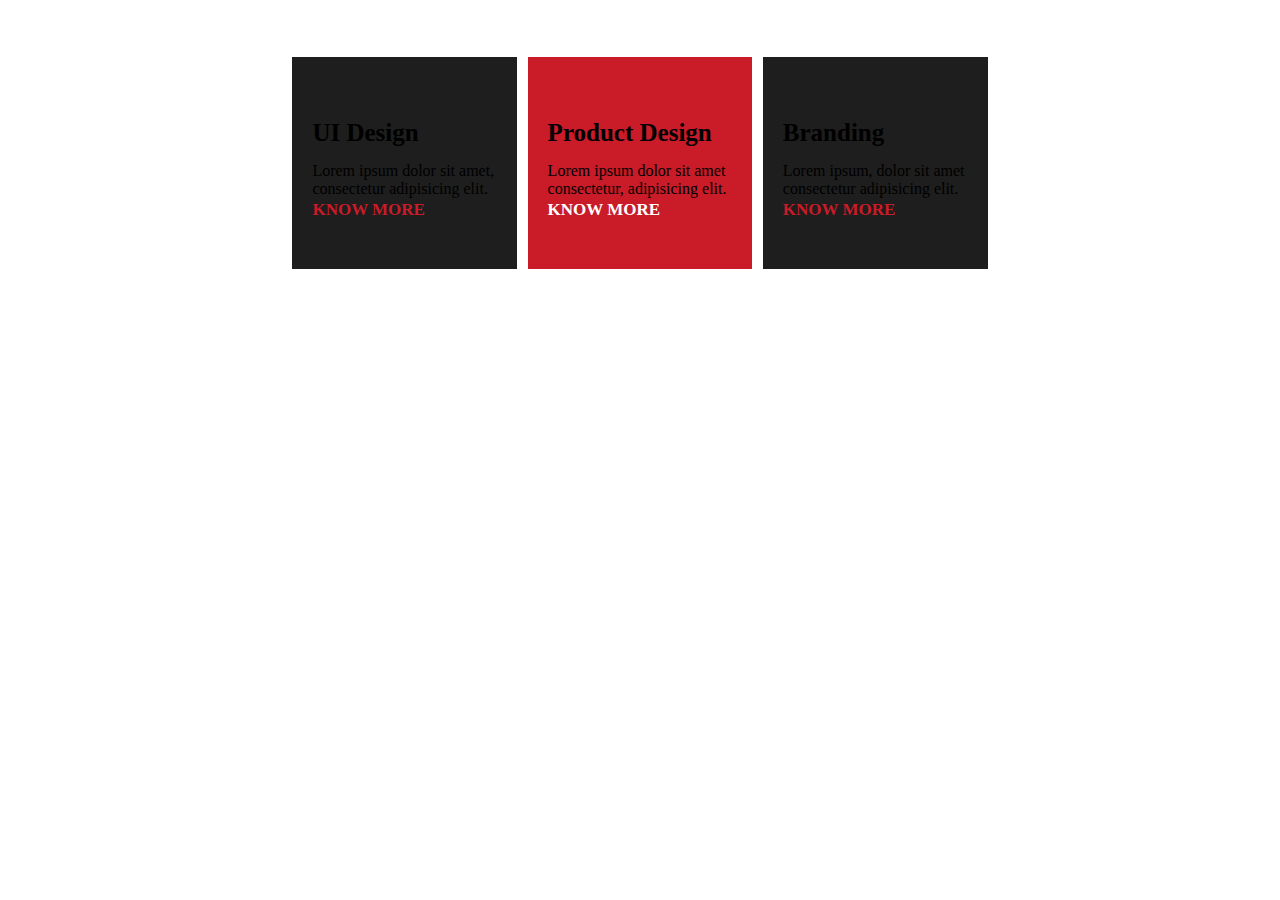
<file: core html css/15/15-Archive/grid-designTest.html>
<!DOCTYPE html>
<html lang="en">
<head>
    <meta charset="UTF-8">
    <meta http-equiv="X-UA-Compatible" content="IE=edge">
    <meta name="viewport" content="width=device-width, initial-scale=1.0">
    <title>Document</title>
    <style>
        
    </style>
    <style>
        .grid-design{
    display: flex;
    gap: 1.5%;
    width: 55%;
    height: 90%;
    justify-items: space-around;
    margin: auto;  
    margin-top: 4.5%;  
}
.boxes{
    display: grid;
    grid-template-rows: [first] 15% [line2] 25% [line3] 25% [line4] 30%;
    height: 100%;
    width: 30%;
    padding: 20px;
}
.boxes:nth-child(1), .boxes:nth-child(3){
    background-color: #1e1e1e;
}
.boxes:nth-child(2){
    background-color: #c91b28;
}
.boxes:nth-child(2) > h1:nth-child(4){
    color: #ffff;
}
.boxes > i{
    font-size: 250%;
}
.boxes > h1:nth-child(2) {
    font-size: 25px;
}
.boxes> h1:nth-child(4){
    font-size: 17px;
    color: #c91b28;
}
    </style>
</head>
<body>
    <div class="grid-design">
        <div class="boxes">
            <i class="fa-solid fa-compass-drafting"></i>
            <h1>
               UI Design 
            </h1>
            <p>Lorem ipsum dolor sit amet, consectetur adipisicing elit.</p>
            <h1>
                KNOW MORE <i class="fa-solid fa-arrow-right"></i>
            </h1>
        </div>
        <div class="boxes">
            <i class="fa-solid fa-book-open"></i>
            <h1>
                Product Design
            </h1>
            <p>
                Lorem ipsum dolor sit amet consectetur, adipisicing elit. 
            </p>
            <h1>
                KNOW MORE <i class="fa-solid fa-arrow-right"></i>
            </h1>
        </div>
        <div class="boxes">
            <i class="fa-solid fa-file-contract"></i>
            <h1>Branding</h1>
            <p>
                Lorem ipsum, dolor sit amet consectetur adipisicing elit.
            </p>
            <h1>
                KNOW MORE <i class="fa-solid fa-arrow-right"></i>
            </h1>
        </div>
    </div>
</body>
</html>
</file>
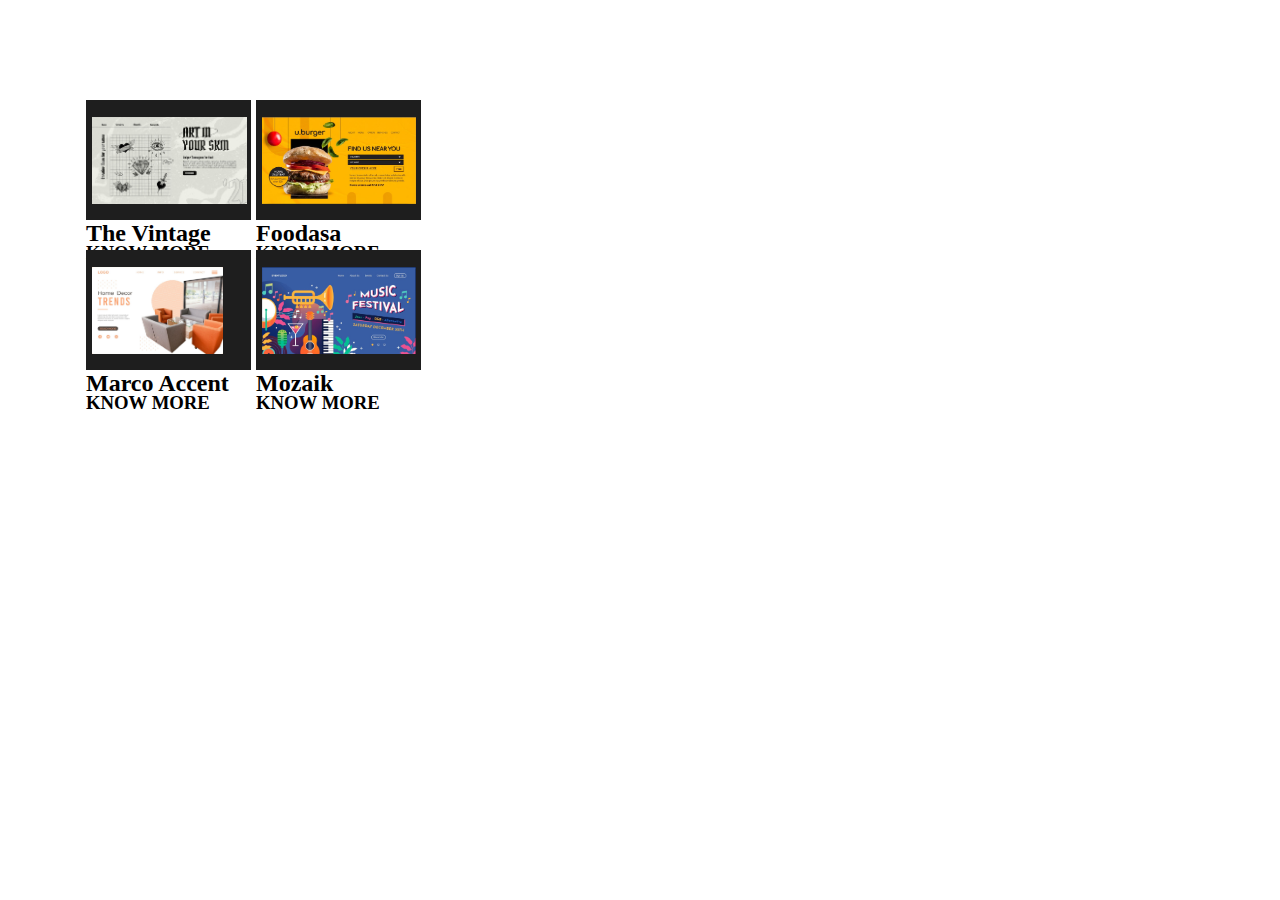
<file: core html css/15/15-Archive/grid-imagesTest.html>
<!DOCTYPE html>
<html lang="en">
<head>
    <meta charset="UTF-8">
    <meta http-equiv="X-UA-Compatible" content="IE=edge">
    <meta name="viewport" content="width=device-width, initial-scale=1.0">
    <title>Document</title>
    <style>
        
    </style>
    <style>
        .grid-images{
    display: grid;
    grid-template-columns: [first]170px [line2]20px;
    grid-template-rows: [first] 150px [line2]20px [line3] 20px;
    margin-top: 100px;
    margin-left: 78px;

}
.images{
    display: grid;
    grid-template-rows: [first] 100px [line1] 23px;
}
.images > div {
    background-color: #1e1e1e;
    height: 120px;
    width: 165px;
}
.images > div > img{
    height: 87px;
    padding-top: 17px;
    padding-left: 6px;
}
.images > h6:nth-child(3){
    font-size: 7px;
    color: #c91b28;   
}

    </style>
</head>
<body>
    <div class="grid-images">
        <div class="images">
            <div>
                <img src="./images/image-art.jpg" alt="">
            </div>
            <h2>The Vintage</h2>
            <h3>
                KNOW MORE <i class="fa-solid fa-arrow-right"></i>
            </h3>
        </div>
        <div class="images">
            <div>
                <img src="./images/image-burger.jpg" alt="">
            </div>
            <h2>Foodasa</h2>
            <h3>
                KNOW MORE <i class="fa-solid fa-arrow-right"></i>
            </h3>
        </div>
        <div class="images">
            <div>
                <img src="./images/image-sofa.jpg" alt="">
            </div>
            <h2>Marco Accent</h2>
            <h3>
                KNOW MORE <i class="fa-solid fa-arrow-right"></i>
            </h3>
        </div>
        <div class="images">
            <div>
                <img src="./images/image-music.jpg" alt="">
            </div>
            <h2>Mozaik</h2>
            <h3>
                KNOW MORE <i class="fa-solid fa-arrow-right"></i>
            </h3>
        </div>
    </div>
</body>
</html>
</file>
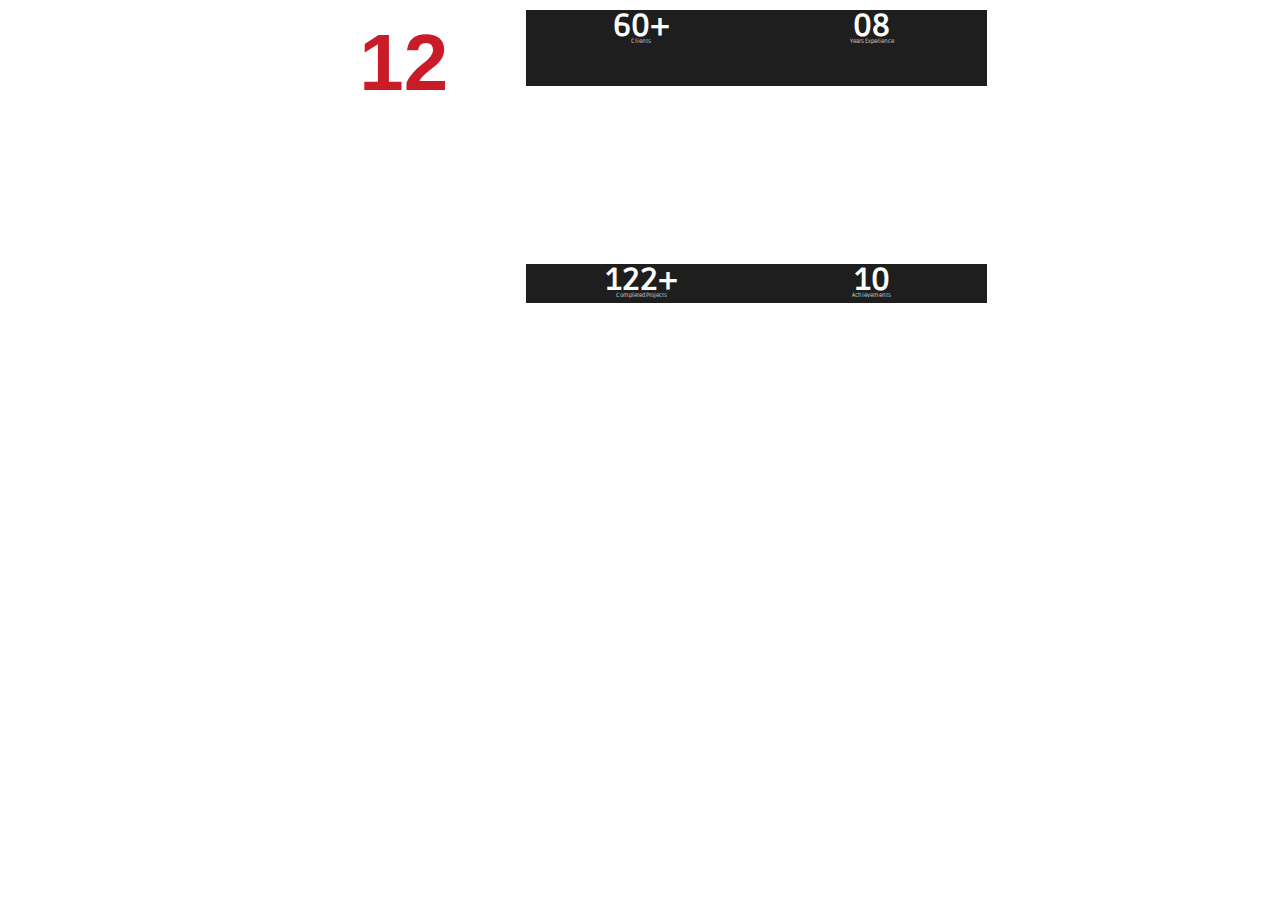
<file: core html css/15/15-Archive/grid-numberTest.html>
<!DOCTYPE html>
<html>
<head>
<link href='https://fonts.googleapis.com/css?family=Ruda' rel='stylesheet'>

<style>
  body{
    font-family: Ruda;
    color:#fff;
    background-color:#0000;
  }
  .grid-numbers{
  display: grid;
  grid-template-columns: [first] 33.5% [line2] 66.5%;
  margin: 30px 0 0 60px;
  width: 55%;
  height: 90%;
  border: 1px solid #fff;
  margin: auto;
}
.grid-numbers > div:nth-child(1){
  display: grid;
  grid-template-rows: [first]30% [line2] 3%;
}
.grid-numbers > div:nth-child(1) > h1:nth-child(1){
  display: flex;
  justify-content: center;
  align-items: center;
  color: #c91b28;
  font-size: 80px;
  padding-right: 10px;
  font-family: arial;
}
.grid-numbers > div:nth-child(1) > h1:nth-child(2){
  display: flex;
  justify-content: center;
}

.grid-numbers > div:nth-child(2){
  display: grid;
  /* grid-template-columns: [first] 100% [line2] 30%; */
  grid-template-rows: [first]80% [line2] 40%;
  grid-template-columns: repeat(2, 1fr);
  gap: -20px; 
  /* grid-template-rows: repeat(2, 1fr); */
  border: 1px solid #fff;
}
.client{
  display: grid;
  grid-template-rows: [first] 30px [line2] 1px;
  width: 100%;
  height: 30%;
  justify-items: center;
  align-items: center;
  background-color: #1e1e1e;
}
.client > h4{
  color: #c91b28;
  font-size: 15px;
}
.client > p{
  font-size: 6px;
  color: #d2d2d2;
}





</style>
</head>
<body>

  <div class="grid-numbers">
    <div>
        <h1>12</h1>
        <h1>Years Experience</h1>
    </div>
    <div>
        <div class="client">
            <h1 class="numbers">60+</h1>
            <p class="textBelow">Clients</p>
        </div>
        <div class="client">
            <h1 class="numbers">08</h1>
            <p class="textBelow">Years Experience</p>
        </div>
        <div class="client">
            <h1 class="numbers">122+</h1>
            <p class="textBelow">Completed Projects</p>
        </div>
        <div class="client">
            <h1 class="numbers">10</h1>
            <p class="textBelow">Achievements</p>
        </div>
    </div>
  </div>
    
</body>
</html>
</file>
<file: core html css/14/style.css>
body {
    font-family: Orbitron;
    background-color: #f5f2f0;
    overflow-y: hidden;
  }
  .navbar-container {
    display: flex;
    margin: 50px 80px 40px 80px;
}
  .line{
    width: 60%;
    font-size: 20px;
    margin-left: 600px;
    margin-top: 30px; 
    border-top: 2px solid #000;
  }
  .list {
    display: flex;
    list-style: none;
    /* gap: 20px; */
    justify-content: space-evenly;
    font-weight: bold;
    margin-left: 10px;
  }
  .list-item{
    color: #c1c1c1;
    font-size: 20px; 
    margin-left: 100px;
  }

  .middle-part{
    display:flex;
  }

  .navbar-container > div > img {
    position: absolute;
  }
  .main-image{
    position: relative;
    top: -170px;
    left: 0px;
    width: 35%;
  }
  .main-image > img:nth-child(1){
    position: absolute;
    height: 1000px;
    width: 100%;
  }
  .main-image > img:nth-child(2){
    position: relative;
    top: 80px;
    left: 100px;
  }

  .crea-heading{
    margin-left: 60px;
    font-size: 190px;    
    font-family: Times;
    margin-top: -30px;
  }
  .crea-heading:nth-child(1){
    color: white;
    text-shadow: -1px -1px 0 #000, 1px -1px 0 #000, -1px 1px 0 #000, 1px 1px 0 #000;
  }
  .crea-heading:nth-child(2){
    color: white;
    text-shadow: -1px -1px 0 #000, 1px -1px 0 #000, -1px 1px 0 #000, 1px 1px 0 #000;
    position: relative;
    top: -320px;
    left: 440px;
    width: 60px;
}
  .crea-heading:nth-child(3){
    position: relative;
    top: -480px;
    left: 230px;
}

.text-btn{
    display:flex;
    flex-direction: column;
}

.text-btn > h2{
    color: #c1c1c1;
    font-size: 50px;
    font-family: "Times New Roman";
    position: relative;
    top: 160px;
    left: 250px; 
    width: 150px;
}
.text-btn > button{
    padding: 20px 60px 20px 60px;
    position: relative;
    top: 150px;
    left: 270px;
    font-size: 20px;
    background-color: #050505;
    color: #fff;

}

.icon{
    display: flex;
    flex-direction: column;
    justify-content: space-evenly;
    gap: 10px; 
    height: 270px;
    align-items: center; 
    margin-left: 280px;
}
</file>
<file: core html css/6-gridflex/style.css>
body {
    font-family: Roboto;
    background-color: #f4f3f8;
    overflow-y: hidden;
    overflow-x: hidden;
    max-width: 99%;
    max-height: 99%;
  }
.navbar-container {
  display: flex;
  max-width: 1600px;
  margin-left: auto;
  margin-right: auto;
  /* margin: 30px 80px 40px 80px; */
  justify-content: space-between;
  align-items: center;
}
.navbar-container > div:nth-child(1){
  width: 150px;
  height: 70px;
  display: flex;
  justify-content: center;
  align-items: center;
}
  .list {
    display: flex;
    width: 700px;
    list-style: none;
    justify-content: space-between;
    font-weight: bold;
    margin-left: 10px;
  }
  .list-item{
    font-size: 20px; 
    color: #302f31; 
  }
  #home{
    text-decoration:underline;
  }
  .navbar-container > div:nth-child(3){
    display: flex;
    width: 8%;
    justify-content: space-between;
  }
  .second-part{
    display: grid;
    max-width: 1600px;
    height: 635px;
    margin-left: auto;
    margin-right: auto;
    grid-template-areas: 
    "one four"
    "two four"
    "three four";
    grid-template-columns: 1030px ;
    grid-template-rows: 350px 130px 90px;
  }
  .grid-item1 {
    grid-area: one;
    display: flex;
    flex-direction: column;
    justify-content: end;
  }
  .monstera{
    display: flex;
    justify-content: start;
    margin-left: 27px;
  }
  .monstera > div:nth-child(1){
    width: 100px;
    height: 100px;
    display: grid;
    justify-content: end;
    align-items: end;
    grid-template-rows: [first]60px [line1]40px;
    margin-right: 30px;
  }
  .monstera > div:nth-child(2) {
    width: 300px;
    height: 100px; 
    display: flex;
    align-items: center;
    /* justify-content: start; */
  }
  .monstera > div:nth-child(2) > h1{
    font-size:  90px;
  }
  .list-lorem{
    font-size: 25px;
    width: 78%;
    margin-left: auto;
    margin-right: auto;
  }
  .grid-item2 {
    grid-area: two;
    width: 200px;
    height: 90px;
    display: grid;
    align-items: center;
    margin-left: 110px;
  }
  .grid-item2 > div{
    display: flex;
    justify-content: center;
    gap: 10px;
    width: 200px;
    background-color: #466D50;
    border-radius: 40px;
  }
  .grid-item2 > div > div:nth-child(1){
    color: white;
  }
  .grid-item2 > div > div:nth-child(2){
    display: flex;
    align-items: center;
    justify-content: center;
  }
  .grid-item3 {
    grid-area: three;
    height: 130px;
    width: 900px;
    display: flex;
    gap: 10px;
  }
  .footer{
    width: 33%;
    height: 100%;
    display: flex;
    gap: 10px;
  }
  .footer > div:nth-child(1){
    display: flex;
    justify-content: center;
    align-items: center;
  }
  .footer > div:nth-child(1) > img{
    width: 80px;
  }
  .footer > div:nth-child(2){
    display: grid;
    grid-template-rows: 60px 20px;
  }
  #lightIcon{
    width: 40px;
  }
  #careIcon{
    width: 50px;
  }
  .grid-item4 {
    grid-area: four;
  }
  .grid-item4 > img {
    width: 500px;
  }
</file>
